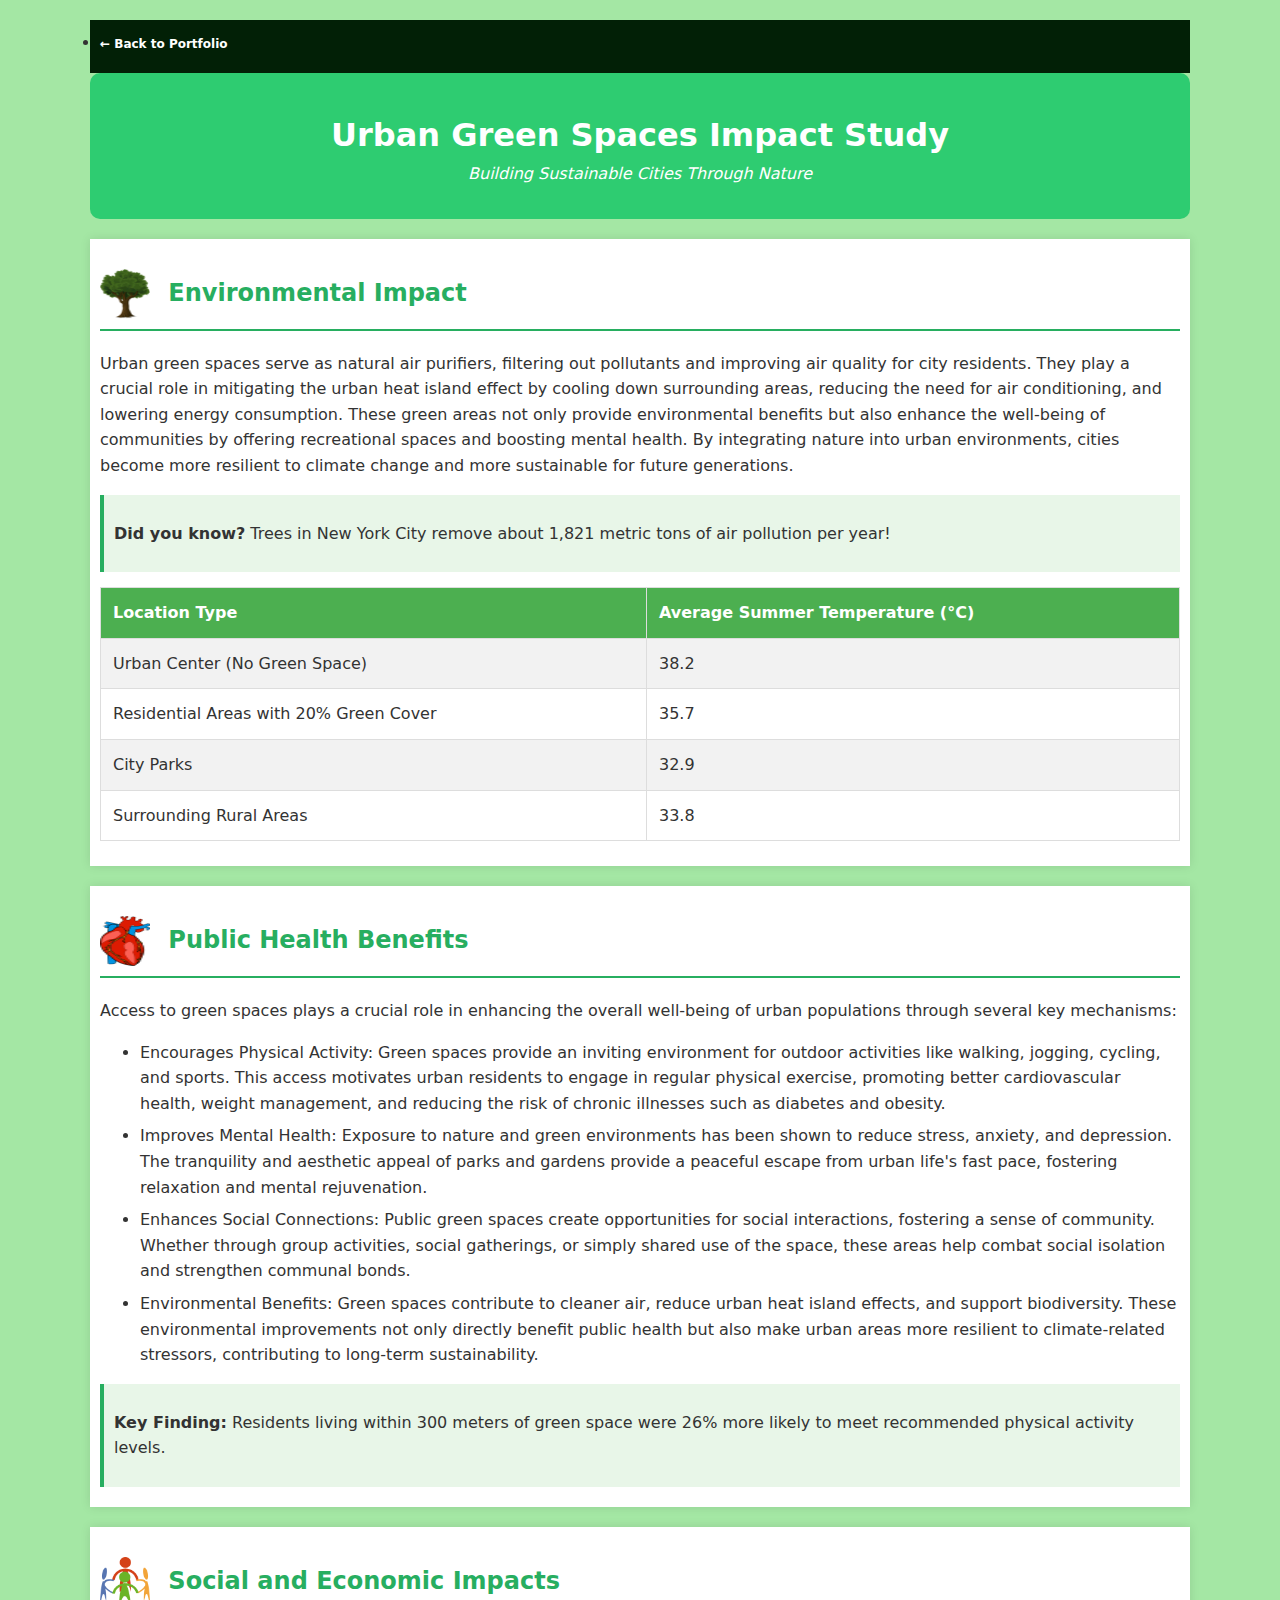
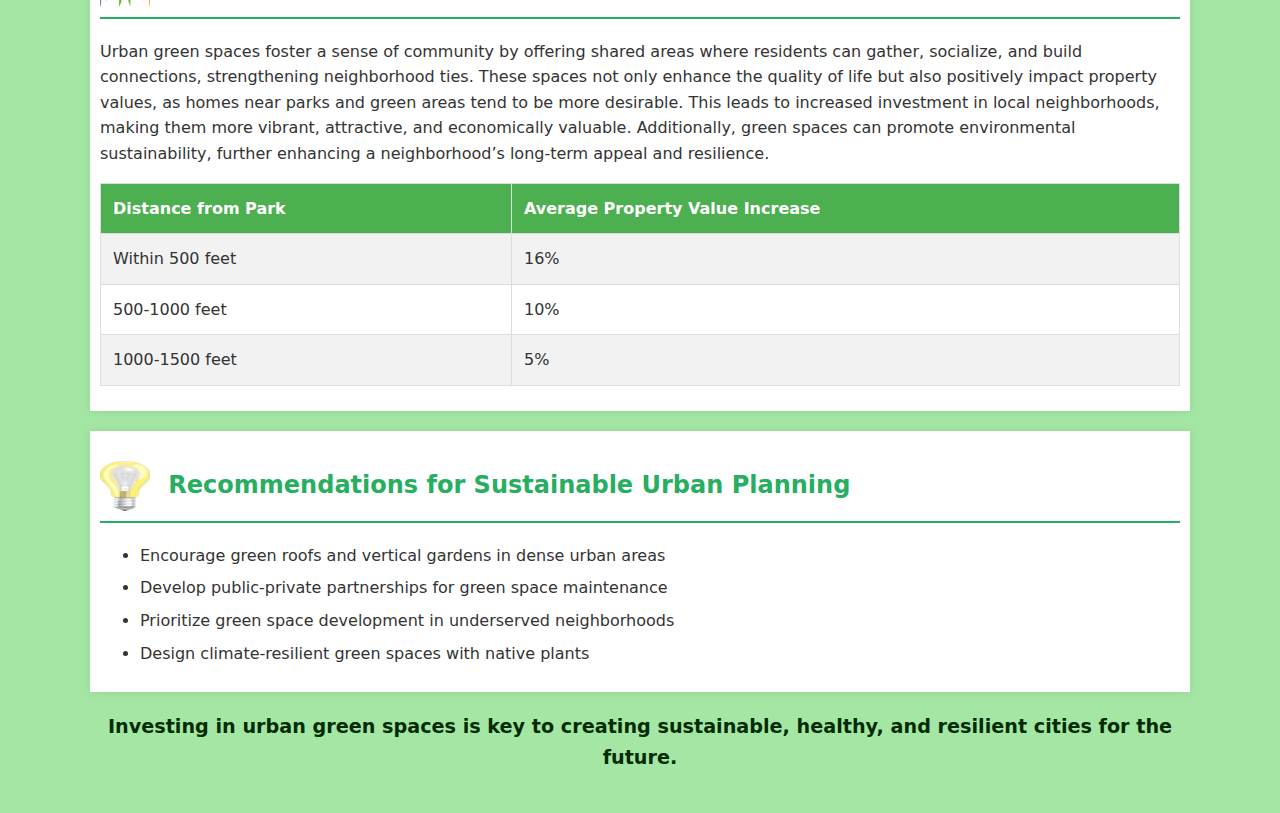
<file: project1.html>
<!DOCTYPE html>
<html lang="en">
  <head>
    <meta charset="UTF-8" />
    <meta name="viewport" content="width=device-width, initial-scale=1.0" />
    <title>Urban Green Spaces Impact Study</title>
    <link rel="stylesheet" href="project1.css" />
  </head>
  <body>
     <nav>
        <li><a href="index.html" class="back-to-portfolio">← Back to Portfolio</a></li>
    </nav>
    <header>
      <h1>Urban Green Spaces Impact Study</h1>
      <p class="subtitle">Building Sustainable Cities Through Nature</p>
    </header>

    <section>
      <h2>
        <img src="img/tree.png" alt="Tree icon" class="eco-icon" />
        Environmental Impact
      </h2>
      <p>
        Urban green spaces serve as natural air purifiers, filtering out
        pollutants and improving air quality for city residents. They play a
        crucial role in mitigating the urban heat island effect by cooling down
        surrounding areas, reducing the need for air conditioning, and lowering
        energy consumption. These green areas not only provide environmental
        benefits but also enhance the well-being of communities by offering
        recreational spaces and boosting mental health. By integrating nature
        into urban environments, cities become more resilient to climate change
        and more sustainable for future generations.
      </p>
      <div class="highlight">
        <p>
          <strong>Did you know?</strong> Trees in New York City remove about
          1,821 metric tons of air pollution per year!
        </p>
      </div>
      <table>
        <tr>
          <th>Location Type</th>
          <th>Average Summer Temperature (°C)</th>
        </tr>
        <tr>
          <td>Urban Center (No Green Space)</td>
          <td>38.2</td>
        </tr>
        <tr>
          <td>Residential Areas with 20% Green Cover</td>
          <td>35.7</td>
        </tr>
        <tr>
          <td>City Parks</td>
          <td>32.9</td>
        </tr>
        <tr>
          <td>Surrounding Rural Areas</td>
          <td>33.8</td>
        </tr>
      </table>
    </section>

    <section>
      <h2>
        <img src="img/heart.png" alt="Heart icon" class="eco-icon" />
        Public Health Benefits
      </h2>
      <p>
        Access to green spaces plays a crucial role in enhancing the overall well-being of urban populations through several key mechanisms:
        <ul>
            <li>Encourages Physical Activity: Green spaces provide an inviting environment for outdoor activities like walking, jogging, cycling, and sports. This access motivates urban residents to engage in regular physical exercise, promoting better cardiovascular health, weight management, and reducing the risk of chronic illnesses such as diabetes and obesity.</li>
            <li>Improves Mental Health: Exposure to nature and green environments has been shown to reduce stress, anxiety, and depression. The tranquility and aesthetic appeal of parks and gardens provide a peaceful escape from urban life's fast pace, fostering relaxation and mental rejuvenation.</li>
            <li>Enhances Social Connections: Public green spaces create opportunities for social interactions, fostering a sense of community. Whether through group activities, social gatherings, or simply shared use of the space, these areas help combat social isolation and strengthen communal bonds.</li>
            <li>Environmental Benefits: Green spaces contribute to cleaner air, reduce urban heat island effects, and support biodiversity. These environmental improvements not only directly benefit public health but also make urban areas more resilient to climate-related stressors, contributing to long-term sustainability.</li>
        </ul>
      </p>
      <div class="highlight">
        <p>
          <strong>Key Finding:</strong> Residents living within 300 meters of
          green space were 26% more likely to meet recommended physical activity
          levels.
        </p>
      </div>
    </section>

    <section>
      <h2>
        <img src="img/community.png" alt="Community icon" class="eco-icon" />
        Social and Economic Impacts
      </h2>
      <p>
        Urban green spaces foster a sense of community by offering shared areas where residents can gather, socialize, and build connections, strengthening neighborhood ties. These spaces not only enhance the quality of life but also positively impact property values, as homes near parks and green areas tend to be more desirable. This leads to increased investment in local neighborhoods, making them more vibrant, attractive, and economically valuable. Additionally, green spaces can promote environmental sustainability, further enhancing a neighborhood’s long-term appeal and resilience.
      </p>
      <table>
        <tr>
          <th>Distance from Park</th>
          <th>Average Property Value Increase</th>
        </tr>
        <tr>
          <td>Within 500 feet</td>
          <td>16%</td>
        </tr>
        <tr>
          <td>500-1000 feet</td>
          <td>10%</td>
        </tr>
        <tr>
          <td>1000-1500 feet</td>
          <td>5%</td>
        </tr>
      </table>
    </section>

    <section>
      <h2>
        <img src="/img/bulb.png" alt="Lightbulb icon" class="eco-icon" />
        Recommendations for Sustainable Urban Planning
      </h2>
      <ul>
        <li>Encourage green roofs and vertical gardens in dense urban areas</li>
        <li>Develop public-private partnerships for green space maintenance</li>
        <li>Prioritize green space development in underserved neighborhoods</li>
        <li>Design climate-resilient green spaces with native plants</li>
      </ul>
    </section>

    <p class="conclusion">
      Investing in urban green spaces is key to creating sustainable, healthy,
      and resilient cities for the future.
    </p>
  </body>
</html>
</file>
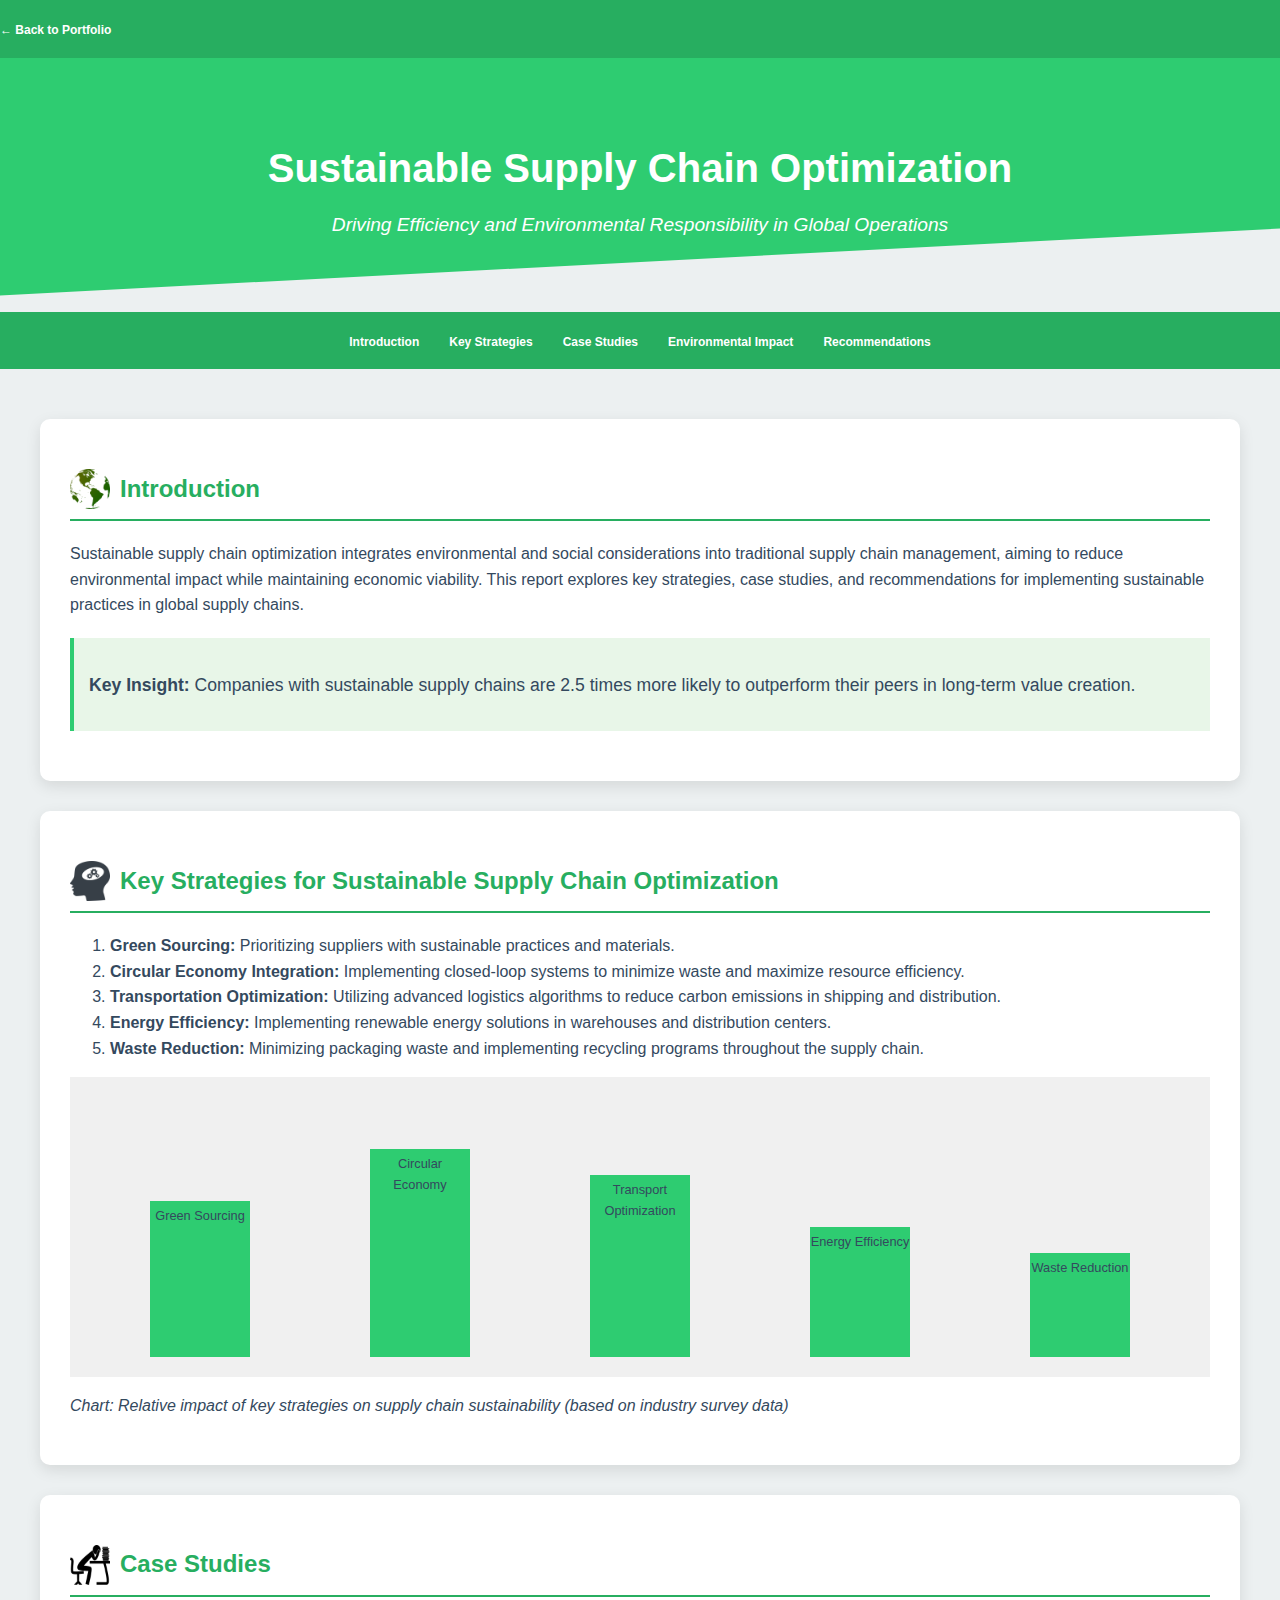
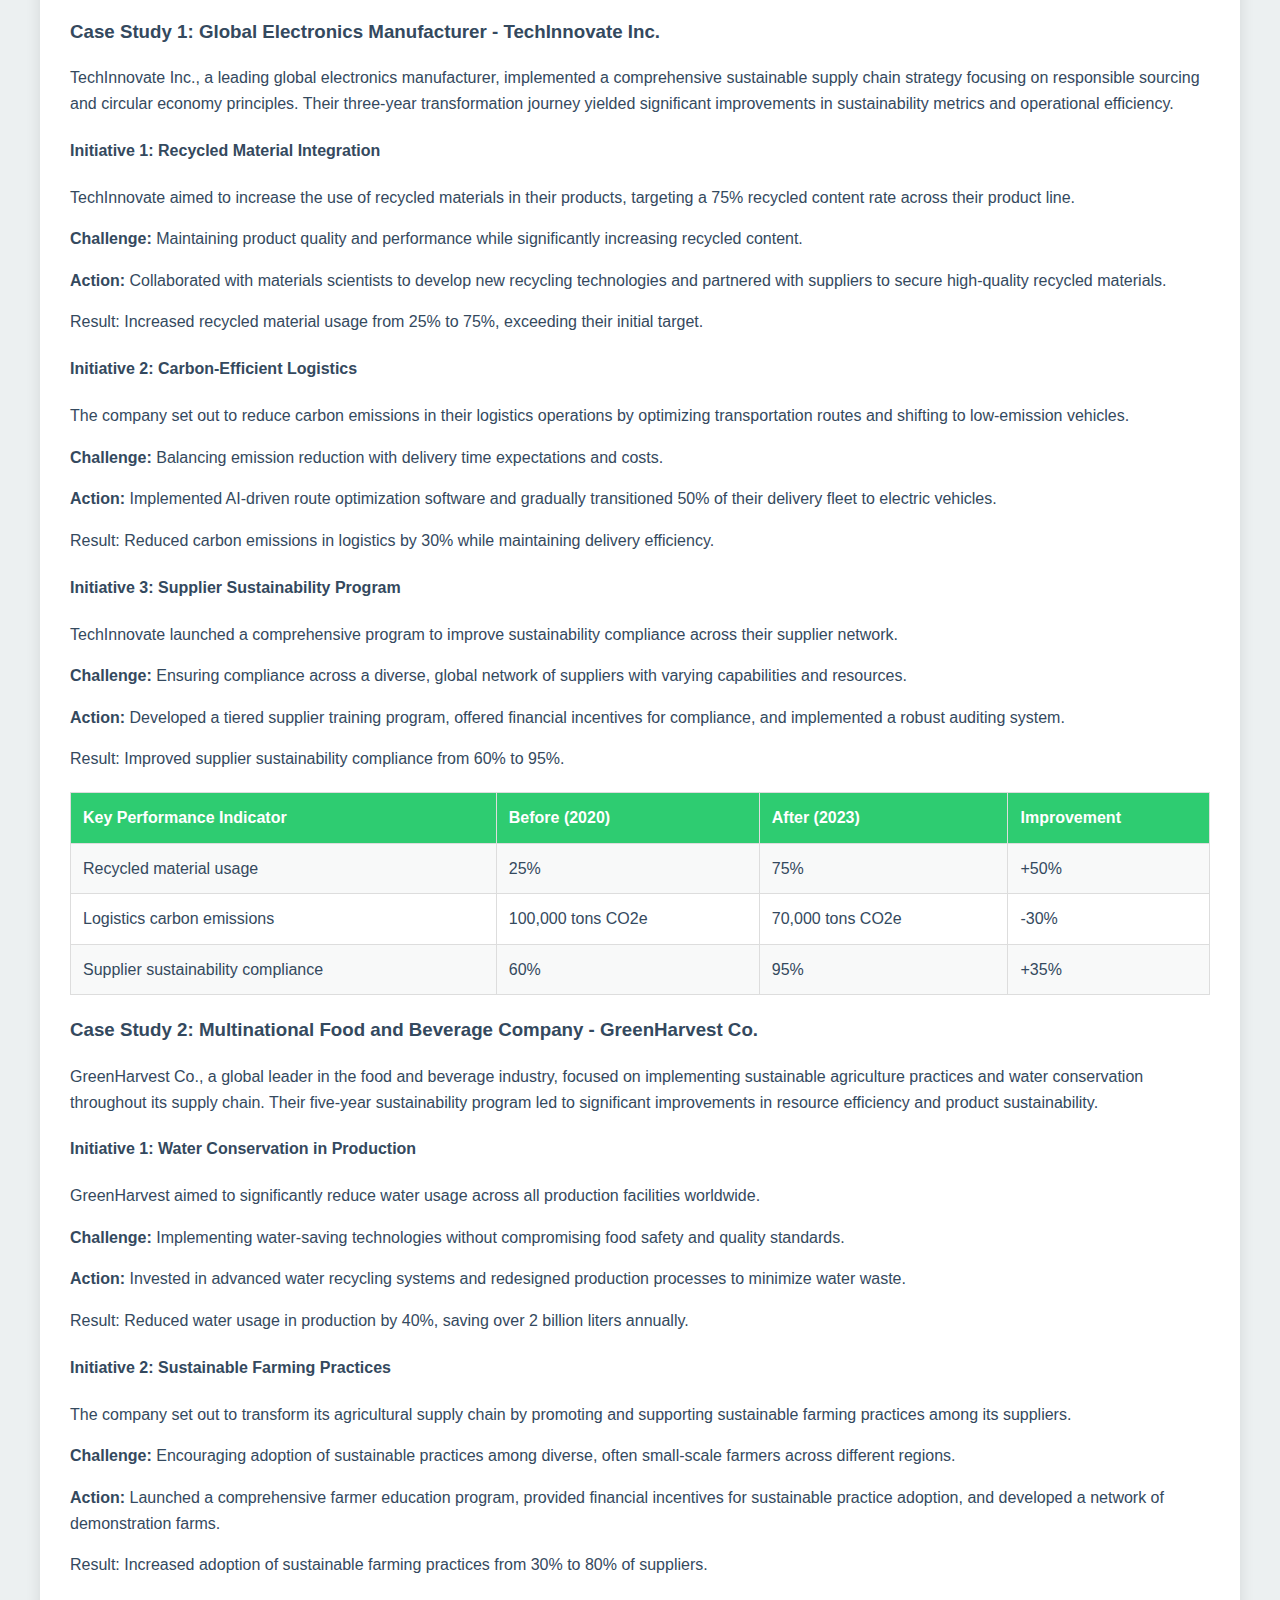
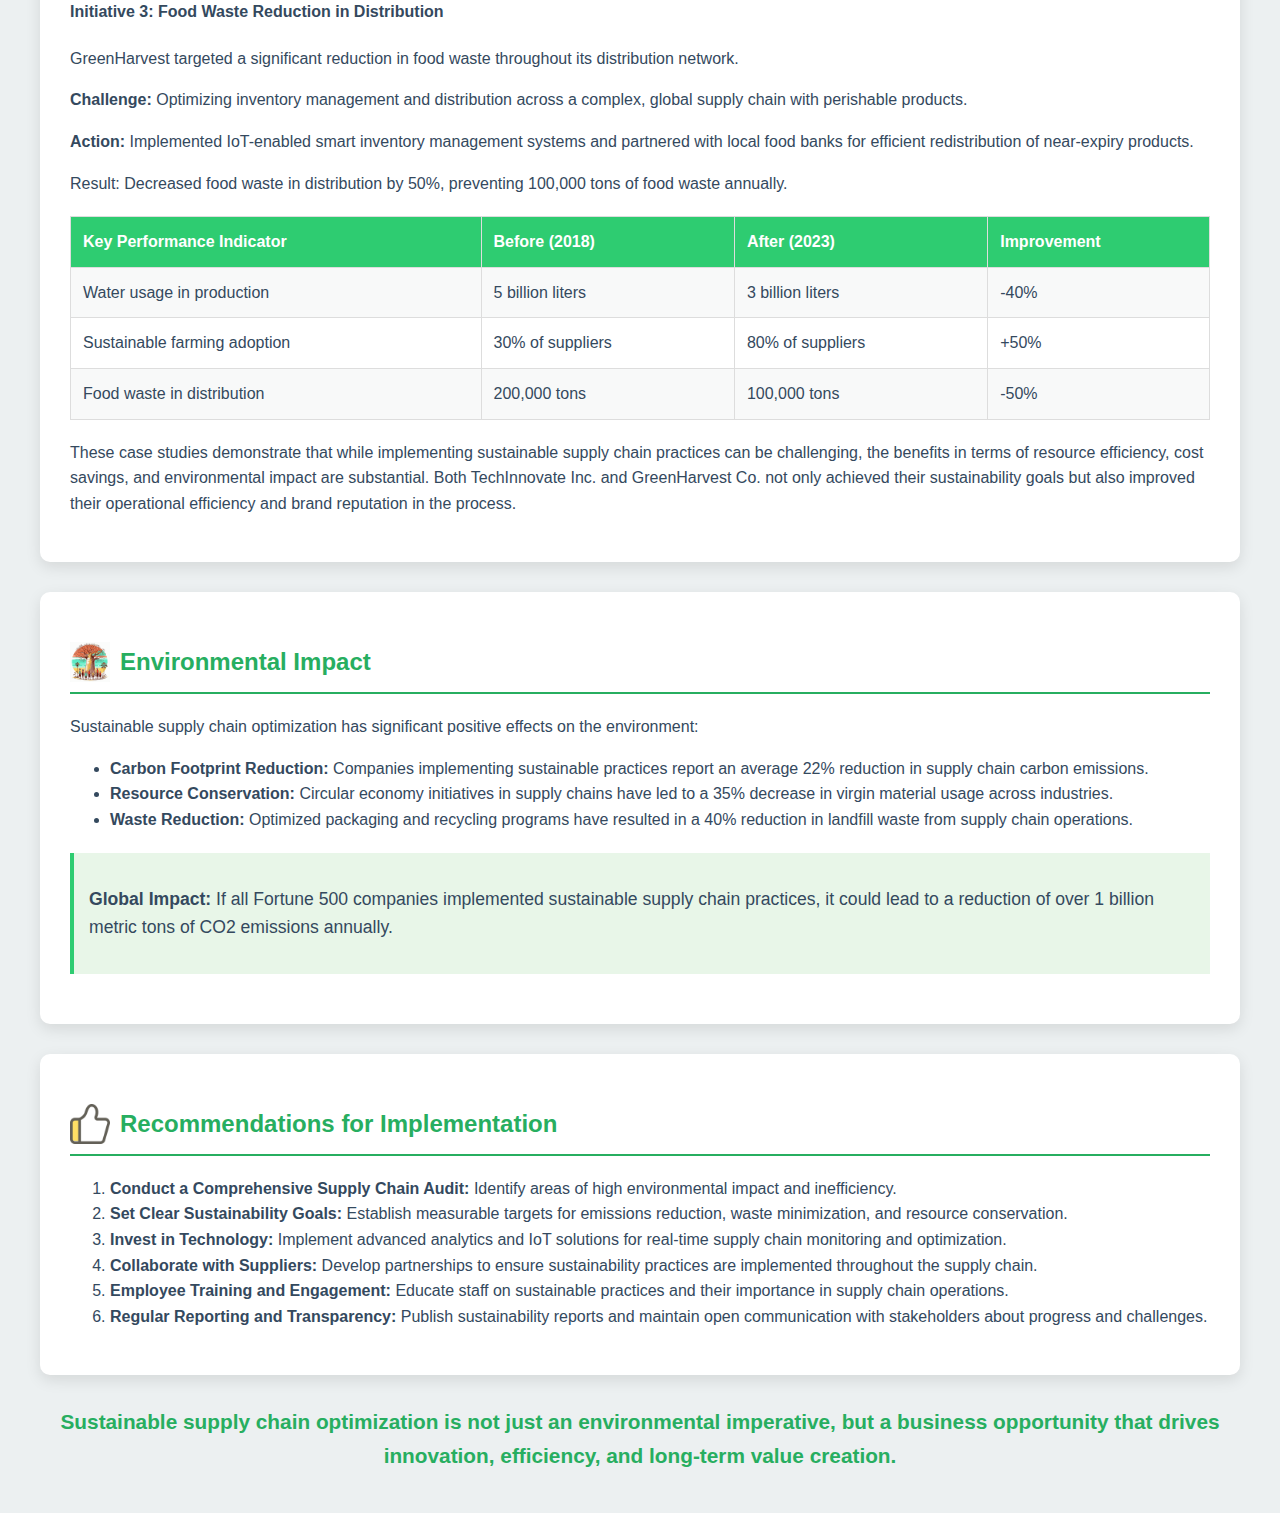
<file: project2.html>
<!DOCTYPE html>
<html lang="en">
  <head>
    <meta charset="UTF-8" />
    <meta name="viewport" content="width=device-width, initial-scale=1.0" />
    <title>Sustainable Supply Chain Optimization</title>
    <link rel="stylesheet" href="project2.css" />
  </head>
  <body>
    <nav>
      <li>
        <a href="index.html" class="back-to-portfolio">← Back to Portfolio</a>
      </li>
    </nav>
    <header>
      <div class="container">
        <h1>Sustainable Supply Chain Optimization</h1>
        <p class="subtitle">
          Driving Efficiency and Environmental Responsibility in Global
          Operations
        </p>
      </div>
    </header>

    <nav>
      <ul>
        <li><a href="#introduction">Introduction</a></li>
        <li><a href="#key-strategies">Key Strategies</a></li>
        <li><a href="#case-studies">Case Studies</a></li>
        <li><a href="#environmental-impact">Environmental Impact</a></li>
        <li><a href="#recommendations">Recommendations</a></li>
      </ul>
    </nav>

    <div class="container">
      <section id="introduction">
        <h2>
          <img src="img/globe.png" alt="Globe icon" class="eco-icon" />
          Introduction
        </h2>
        <p>
          Sustainable supply chain optimization integrates environmental and
          social considerations into traditional supply chain management, aiming
          to reduce environmental impact while maintaining economic viability.
          This report explores key strategies, case studies, and recommendations
          for implementing sustainable practices in global supply chains.
        </p>
        <div class="highlight">
          <p>
            <strong>Key Insight:</strong> Companies with sustainable supply
            chains are 2.5 times more likely to outperform their peers in
            long-term value creation.
          </p>
        </div>
      </section>

      <section id="key-strategies">
        <h2>
          <img src="img/strategy.png" alt="Strategy icon" class="eco-icon" />
          Key Strategies for Sustainable Supply Chain Optimization
        </h2>
        <ol>
          <li>
            <strong>Green Sourcing:</strong> Prioritizing suppliers with
            sustainable practices and materials.
          </li>
          <li>
            <strong>Circular Economy Integration:</strong> Implementing
            closed-loop systems to minimize waste and maximize resource
            efficiency.
          </li>
          <li>
            <strong>Transportation Optimization:</strong> Utilizing advanced
            logistics algorithms to reduce carbon emissions in shipping and
            distribution.
          </li>
          <li>
            <strong>Energy Efficiency:</strong> Implementing renewable energy
            solutions in warehouses and distribution centers.
          </li>
          <li>
            <strong>Waste Reduction:</strong> Minimizing packaging waste and
            implementing recycling programs throughout the supply chain.
          </li>
        </ol>
        <div class="chart">
          <div class="bar" style="height: 60%; width: 100px">
            <div class="bar-label">Green Sourcing</div>
          </div>
          <div class="bar" style="height: 80%; width: 100px">
            <div class="bar-label">Circular Economy</div>
          </div>
          <div class="bar" style="height: 70%; width: 100px">
            <div class="bar-label">Transport Optimization</div>
          </div>
          <div class="bar" style="height: 50%; width: 100px">
            <div class="bar-label">Energy Efficiency</div>
          </div>
          <div class="bar" style="height: 40%; width: 100px">
            <div class="bar-label">Waste Reduction</div>
          </div>
        </div>
        <p>
          <em
            >Chart: Relative impact of key strategies on supply chain
            sustainability (based on industry survey data)</em
          >
        </p>
      </section>

      <section id="case-studies">
        <h2>
          <img
            src="img/case.png"
            alt="Case study icon"
            class="eco-icon"
          />
          Case Studies
        </h2>
        <div class="case-study">
          <h3>
            Case Study 1: Global Electronics Manufacturer - TechInnovate Inc.
          </h3>
          <p>
            TechInnovate Inc., a leading global electronics manufacturer,
            implemented a comprehensive sustainable supply chain strategy
            focusing on responsible sourcing and circular economy principles.
            Their three-year transformation journey yielded significant
            improvements in sustainability metrics and operational efficiency.
          </p>

          <div class="initiative">
            <h4>Initiative 1: Recycled Material Integration</h4>
            <p>
              TechInnovate aimed to increase the use of recycled materials in
              their products, targeting a 75% recycled content rate across their
              product line.
            </p>
            <div class="challenge">
              <strong>Challenge:</strong> Maintaining product quality and
              performance while significantly increasing recycled content.
            </div>
            <p>
              <strong>Action:</strong> Collaborated with materials scientists to
              develop new recycling technologies and partnered with suppliers to
              secure high-quality recycled materials.
            </p>
            <p class="result">
              Result: Increased recycled material usage from 25% to 75%,
              exceeding their initial target.
            </p>
          </div>

          <div class="initiative">
            <h4>Initiative 2: Carbon-Efficient Logistics</h4>
            <p>
              The company set out to reduce carbon emissions in their logistics
              operations by optimizing transportation routes and shifting to
              low-emission vehicles.
            </p>
            <div class="challenge">
              <strong>Challenge:</strong> Balancing emission reduction with
              delivery time expectations and costs.
            </div>
            <p>
              <strong>Action:</strong> Implemented AI-driven route optimization
              software and gradually transitioned 50% of their delivery fleet to
              electric vehicles.
            </p>
            <p class="result">
              Result: Reduced carbon emissions in logistics by 30% while
              maintaining delivery efficiency.
            </p>
          </div>

          <div class="initiative">
            <h4>Initiative 3: Supplier Sustainability Program</h4>
            <p>
              TechInnovate launched a comprehensive program to improve
              sustainability compliance across their supplier network.
            </p>
            <div class="challenge">
              <strong>Challenge:</strong> Ensuring compliance across a diverse,
              global network of suppliers with varying capabilities and
              resources.
            </div>
            <p>
              <strong>Action:</strong> Developed a tiered supplier training
              program, offered financial incentives for compliance, and
              implemented a robust auditing system.
            </p>
            <p class="result">
              Result: Improved supplier sustainability compliance from 60% to
              95%.
            </p>
          </div>

          <table>
            <tr>
              <th>Key Performance Indicator</th>
              <th>Before (2020)</th>
              <th>After (2023)</th>
              <th>Improvement</th>
            </tr>
            <tr>
              <td>Recycled material usage</td>
              <td>25%</td>
              <td>75%</td>
              <td>+50%</td>
            </tr>
            <tr>
              <td>Logistics carbon emissions</td>
              <td>100,000 tons CO2e</td>
              <td>70,000 tons CO2e</td>
              <td>-30%</td>
            </tr>
            <tr>
              <td>Supplier sustainability compliance</td>
              <td>60%</td>
              <td>95%</td>
              <td>+35%</td>
            </tr>
          </table>
        </div>

        <div class="case-study">
                <h3>Case Study 2: Multinational Food and Beverage Company - GreenHarvest Co.</h3>
                <p>GreenHarvest Co., a global leader in the food and beverage industry, focused on implementing sustainable agriculture practices and water conservation throughout its supply chain. Their five-year sustainability program led to significant improvements in resource efficiency and product sustainability.</p>

                <div class="initiative">
                    <h4>Initiative 1: Water Conservation in Production</h4>
                    <p>GreenHarvest aimed to significantly reduce water usage across all production facilities worldwide.</p>
                    <div class="challenge">
                        <strong>Challenge:</strong> Implementing water-saving technologies without compromising food safety and quality standards.
                    </div>
                    <p><strong>Action:</strong> Invested in advanced water recycling systems and redesigned production processes to minimize water waste.</p>
                    <p class="result">Result: Reduced water usage in production by 40%, saving over 2 billion liters annually.</p>
                </div>

                <div class="initiative">
                    <h4>Initiative 2: Sustainable Farming Practices</h4>
                    <p>The company set out to transform its agricultural supply chain by promoting and supporting sustainable farming practices among its suppliers.</p>
                    <div class="challenge">
                        <strong>Challenge:</strong> Encouraging adoption of sustainable practices among diverse, often small-scale farmers across different regions.
                    </div>
                    <p><strong>Action:</strong> Launched a comprehensive farmer education program, provided financial incentives for sustainable practice adoption, and developed a network of demonstration farms.</p>
                    <p class="result">Result: Increased adoption of sustainable farming practices from 30% to 80% of suppliers.</p>
                </div>

                <div class="initiative">
                    <h4>Initiative 3: Food Waste Reduction in Distribution</h4>
                    <p>GreenHarvest targeted a significant reduction in food waste throughout its distribution network.</p>
                    <div class="challenge">
                        <strong>Challenge:</strong> Optimizing inventory management and distribution across a complex, global supply chain with perishable products.
                    </div>
                    <p><strong>Action:</strong> Implemented IoT-enabled smart inventory management systems and partnered with local food banks for efficient redistribution of near-expiry products.</p>
                    <p class="result">Result: Decreased food waste in distribution by 50%, preventing 100,000 tons of food waste annually.</p>
                </div>

                <table>
                    <tr>
                        <th>Key Performance Indicator</th>
                        <th>Before (2018)</th>
                        <th>After (2023)</th>
                        <th>Improvement</th>
                    </tr>
                    <tr>
                        <td>Water usage in production</td>
                        <td>5 billion liters</td>
                        <td>3 billion liters</td>
                        <td>-40%</td>
                    </tr>
                    <tr>
                        <td>Sustainable farming adoption</td>
                        <td>30% of suppliers</td>
                        <td>80% of suppliers</td>
                        <td>+50%</td>
                    </tr>
                    <tr>
                        <td>Food waste in distribution</td>
                        <td>200,000 tons</td>
                        <td>100,000 tons</td>
                        <td>-50%</td>
                    </tr>
                </table>
            </div>
        </table>
        <p>These case studies demonstrate that while implementing sustainable supply chain practices can be challenging, the benefits in terms of resource efficiency, cost savings, and environmental impact are substantial. Both TechInnovate Inc. and GreenHarvest Co. not only achieved their sustainability goals but also improved their operational efficiency and brand reputation in the process.</p>
      </section>

      <section id="environmental-impact">
        <h2>
          <img
            src="/img/env.png"
            alt="Environmental icon"
            class="eco-icon"
          />
          Environmental Impact
        </h2>
        <p>
          Sustainable supply chain optimization has significant positive effects
          on the environment:
        </p>
        <ul>
          <li>
            <strong>Carbon Footprint Reduction:</strong> Companies implementing
            sustainable practices report an average 22% reduction in supply
            chain carbon emissions.
          </li>
          <li>
            <strong>Resource Conservation:</strong> Circular economy initiatives
            in supply chains have led to a 35% decrease in virgin material usage
            across industries.
          </li>
          <li>
            <strong>Waste Reduction:</strong> Optimized packaging and recycling
            programs have resulted in a 40% reduction in landfill waste from
            supply chain operations.
          </li>
        </ul>
        <div class="highlight">
          <p>
            <strong>Global Impact:</strong> If all Fortune 500 companies
            implemented sustainable supply chain practices, it could lead to a
            reduction of over 1 billion metric tons of CO2 emissions annually.
          </p>
        </div>
      </section>

      <section id="recommendations">
        <h2>
          <img
            src="img/rec.png"
            alt="Recommendation icon"
            class="eco-icon"
          />
          Recommendations for Implementation
        </h2>
        <ol>
          <li>
            <strong>Conduct a Comprehensive Supply Chain Audit:</strong>
            Identify areas of high environmental impact and inefficiency.
          </li>
          <li>
            <strong>Set Clear Sustainability Goals:</strong> Establish
            measurable targets for emissions reduction, waste minimization, and
            resource conservation.
          </li>
          <li>
            <strong>Invest in Technology:</strong> Implement advanced analytics
            and IoT solutions for real-time supply chain monitoring and
            optimization.
          </li>
          <li>
            <strong>Collaborate with Suppliers:</strong> Develop partnerships to
            ensure sustainability practices are implemented throughout the
            supply chain.
          </li>
          <li>
            <strong>Employee Training and Engagement:</strong> Educate staff on
            sustainable practices and their importance in supply chain
            operations.
          </li>
          <li>
            <strong>Regular Reporting and Transparency:</strong> Publish
            sustainability reports and maintain open communication with
            stakeholders about progress and challenges.
          </li>
        </ol>
      </section>

      <p class="conclusion">
        Sustainable supply chain optimization is not just an environmental
        imperative, but a business opportunity that drives innovation,
        efficiency, and long-term value creation.
      </p>
    </div>

    <script>
      // Simple script to animate the bar chart on page load
      window.addEventListener("load", function () {
        const bars = document.querySelectorAll(".bar");
        bars.forEach((bar) => {
          const height = bar.style.height;
          bar.style.height = "0";
          setTimeout(() => {
            bar.style.height = height;
          }, 100);
        });
      });
    </script>
  </body>
</html>
</file>
<file: project1.css>
body {
  font-family: system-ui, -apple-system, BlinkMacSystemFont, "Segoe UI", Roboto,
    Oxygen, Ubuntu, Cantarell, "Open Sans", "Helvetica Neue", sans-serif;
  line-height: 1.6;
  color: #333;
  max-width: 1100px;
  margin: 0 auto;
  padding: 20px;
  background-color: #a4e7a4;
}
header {
  background-color: #2ecc71;
  color: white;
  text-align: center;
  padding: 1em;
  border-radius: 10px;
}
h1 {
  margin-bottom: 0;
}
.subtitle {
  font-style: italic;
  margin-top: 0;
}
section {
  background-color: white;
  margin: 20px 0;
  padding: 10px;
  /* border-radius: 10px; */
  box-shadow: 0 0 10px rgba(0, 0, 0, 0.1);
}
h2 {
  color: #27ae60;
  border-bottom: 2px solid #27ae60;
  padding-bottom: 10px;
}
.highlight {
  background-color: #e8f6e8;
  border-left: 4px solid #27ae60;
  padding: 10px;
  margin: 10px 0;
}
li {
  margin-bottom: 7px;
}
table {
  width: 100%;
  border-collapse: collapse;
  margin: 15px 0;
}
th,
td {
  border: 1px solid #ddd;
  padding: 12px;
  text-align: left;
}
th {
  background-color: #4caf50;
  color: white;
}
tr:nth-child(even) {
  background-color: #f2f2f2;
}
.eco-icon {
  width: 50px;
  height: 50px;
  margin-right: 10px;
  vertical-align: middle;
}
.conclusion {
  font-weight: bold;
  text-align: center;
  font-size: 1.2em;
  margin-top: 20px;
  color: #032c05;
}

nav {
  background: #022006;
  padding: 10px;
  position: sticky;
  top: 0;
  z-index: 1000;
}

nav ul {
  list-style: none;
  display: flex;
  justify-content: center;
  flex-wrap: wrap;
}

nav ul li {
  margin: 0 1rem;
}

nav a {
  color: white;
  text-decoration: none;
  font-size: 12px;
  font-weight: bold;
}

nav a:hover {
  color: #1ceb45;
}

.social-links-nav {
  margin-left: auto;
}
.social-links-nav a {
  color: white;
  font-size: 1.2em;
  margin-left: 20px;
}
.social-links-nav a:hover {
  color: #007bff;
}
</file>
<file: project2.css>
:root {
  --primary-color: #2ecc71;
  --secondary-color: #27ae60;
  --accent-color: #e67e22;
  --background-color: #ecf0f1;
  --text-color: #34495e;
}
body {
  font-family: "Roboto", sans-serif;
  line-height: 1.6;
  color: var(--text-color);
  background-color: var(--background-color);
  margin: 0;
  padding: 0;
}
.container {
  max-width: 1200px;
  margin: 0 auto;
  padding: 20px;
}
header {
  background-color: var(--primary-color);
  color: white;
  text-align: center;
  padding: 2em;
  position: relative;
  overflow: hidden;
}
header::after {
  content: "";
  position: absolute;
  bottom: -50px;
  left: 0;
  right: 0;
  height: 100px;
  background: var(--background-color);
  transform: skewY(-3deg);
}
h1 {
  margin-bottom: 0;
  font-size: 2.5em;
}
.subtitle {
  font-style: italic;
  margin-top: 0.5em;
  font-size: 1.2em;
}
nav {
  background-color: var(--secondary-color);
  padding: 1em 0;
  position: sticky;
  top: 0;
  z-index: 1000;
}
nav ul {
  list-style-type: none;
  padding: 0;
  margin: 0;
  display: flex;
  justify-content: center;
}
nav ul li {
  margin: 0 15px;
}
nav ul li a {
  color: white;
  text-decoration: none;
  font-weight: bold;
  transition: color 0.3s ease;
}
nav ul li a:hover {
  color: var(--accent-color);
}

nav a {
  color: white;
  text-decoration: none;
  font-size: 12px;
  font-weight: bold;
}

nav a:hover {
  color: #1ceb45;
}

section {
  background-color: white;
  margin: 30px 0;
  padding: 30px;
  border-radius: 10px;
  box-shadow: 0 5px 15px rgba(0, 0, 0, 0.1);
}
h2 {
  color: var(--secondary-color);
  border-bottom: 2px solid var(--secondary-color);
  padding-bottom: 10px;
  display: flex;
  align-items: center;
}

.key-strategies li {
  padding: 25px;
}

.eco-icon {
  width: 40px;
  height: 40px;
  margin-right: 10px;
}
.highlight {
  background-color: #e8f6e8;
  border-left: 4px solid var(--primary-color);
  padding: 15px;
  margin: 20px 0;
  font-size: 1.1em;
}
table {
  width: 100%;
  border-collapse: collapse;
  margin: 20px 0;
}
th,
td {
  border: 1px solid #ddd;
  padding: 12px;
  text-align: left;
}
th {
  background-color: var(--primary-color);
  color: white;
}
tr:nth-child(even) {
  background-color: #f8f9f9;
}
.chart {
  width: 100%;
  height: 300px;
  background-color: #f0f0f0;
  display: flex;
  justify-content: space-around;
  align-items: flex-end;
  padding: 20px;
  box-sizing: border-box;
}
.bar {
  width: 60px;
  background-color: var(--primary-color);
  transition: height 0.5s ease;
}
.bar-label {
  text-align: center;
  font-size: 0.8em;
  margin-top: 5px;
  font: rgb(8, 2, 2);
}
.conclusion {
  font-weight: bold;
  text-align: center;
  font-size: 1.3em;
  margin-top: 30px;
  color: var(--secondary-color);
}
@media (max-width: 768px) {
  .container {
    padding: 10px;
  }
  header {
    padding: 1em;
  }
  nav ul {
    flex-direction: column;
    align-items: center;
  }
  nav ul li {
    margin: 10px 0;
  }
}
</file>
